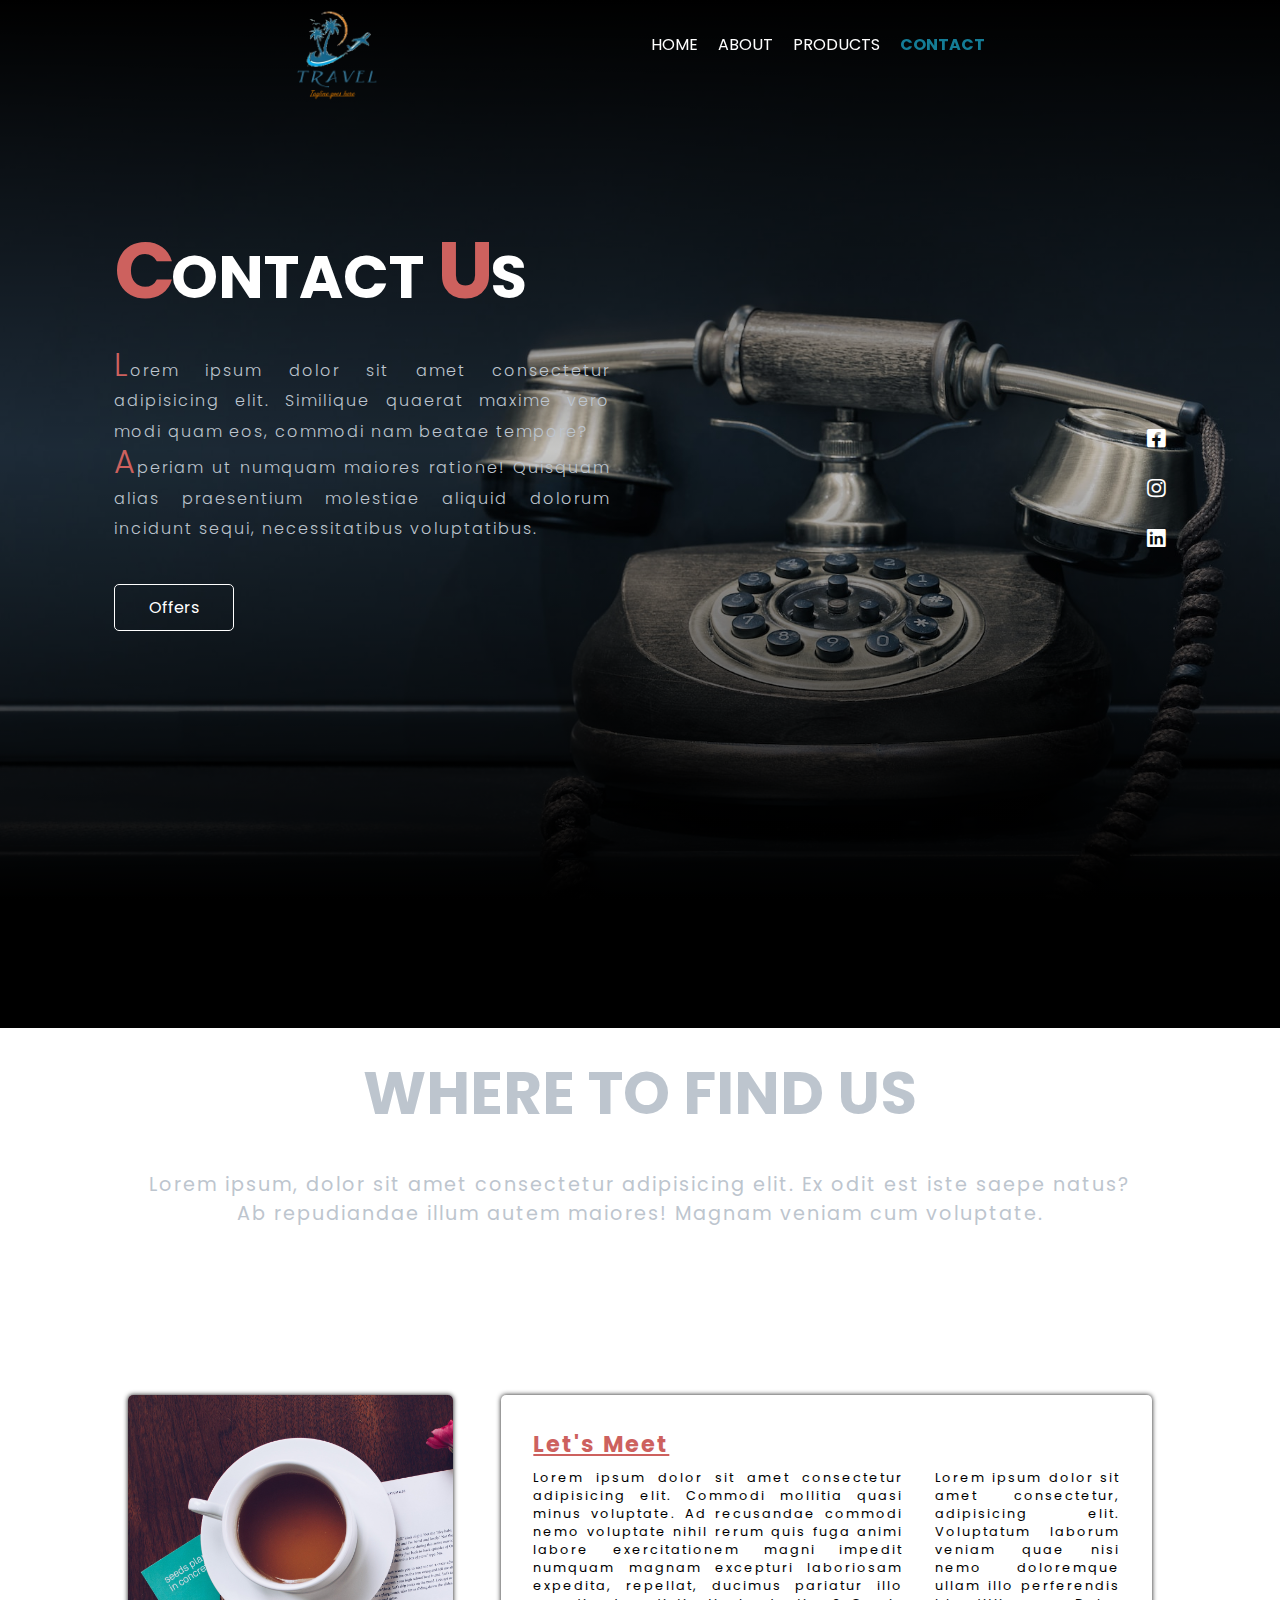
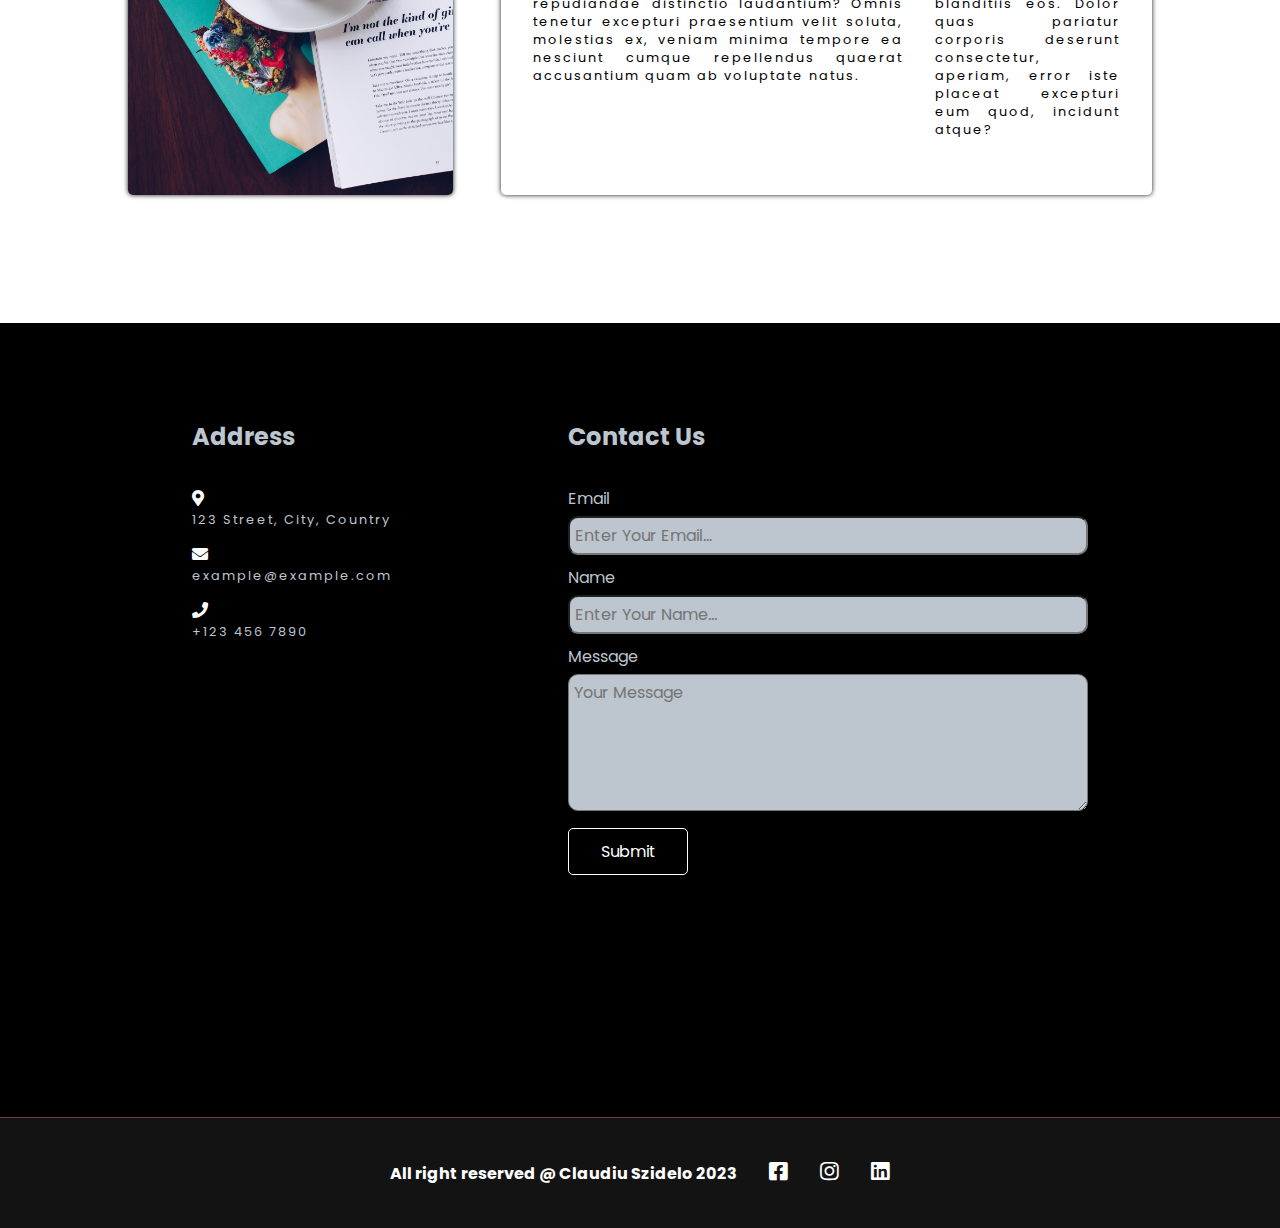
<file: pages/contact.html>
<!DOCTYPE html>
<html lang="en">

<head>
    <meta charset="UTF-8">
    <meta http-equiv="X-UA-Compatible" content="IE=edge">
    <meta name="viewport" content="width=device-width, initial-scale=1.0">
    <link rel="preconnect" href="https://fonts.googleapis.com">
    <link rel="preconnect" href="https://fonts.gstatic.com" crossorigin>
    <link href="https://fonts.googleapis.com/css2?family=Poppins:wght@200;300;400;500;600;700&display=swap"
        rel="stylesheet">

    <link rel="stylesheet" href="https://cdnjs.cloudflare.com/ajax/libs/font-awesome/5.15.3/css/all.min.css">
    <link rel="stylesheet" href="../style.css">
    <title>Travel Agency Landing Page</title>
</head>

<body>
    <div class="container">

        <!------  HEADER  ----->

        <header id="home">
            <nav>
                <a href="./index.html">
                    <img id="logo"
                        src="../assets/Travel logotravel agency logotravel  tour - Made with PosterMyWall.png" alt="">
                </a>

                <ul id="nav-links">
                    <li><a id="close" href="#"><i class="fas fa-times" onclick="hideBar()"></i></a></li>
                    <li><a href="../index.html">HOME</a></li>
                    <li><a href="about.html">ABOUT</a></li>
                    <li><a href="products.html">PRODUCTS</a></li>
                    <li><a class="active-link" href="contact.html">CONTACT</a></li>
                </ul>
                <a id="burger" href="#"><i class="fas fa-bars" onclick="showBar()"></i></a>
            </nav>
            <div class="hero-image contact-bg">
                <div class="hero-text mx-width m-auto">
                    <div class="left">
                        <h1><span class="accent-text" >C</span>ONTACT <span class="accent-text" >u</span>S</h1>
                        <p><span class="accent-text sm">L</span>orem ipsum dolor sit amet consectetur adipisicing elit. Similique quaerat maxime vero modi
                            quam eos, commodi nam beatae tempore? </br> <span class="accent-text sm">A</span>periam ut numquam maiores ratione! Quisquam
                            alias
                            praesentium molestiae aliquid dolorum incidunt sequi, necessitatibus voluptatibus.</p>
                        <div class="cta">
                            <button class="btn-primary">Offers</button>
                        </div>
                    </div>
                    <div class="right">
                        <div class="socials">
                            <a href="#"><i class="fab fa-facebook-square fa-lg"></i></a>
                            <a href="#"><i class="fab fa-instagram fa-lg"></i></a>
                            <a href="#"><i class="fab fa-linkedin fa-lg"></i></a>
                        </div>
                    </div>

                </div>
            </div>
        </header>



        <!------  ACCOMODATIONS SECTION  ----->

        <div class="hotels-section about-secund">
            <div class="section-title mx-width m-auto">
                <h1>WHERE TO FIND US</h1>
                <p>Lorem ipsum, dolor sit amet consectetur adipisicing elit. Ex odit est iste saepe natus? Ab
                    repudiandae illum autem maiores! Magnam veniam cum voluptate.</p>
            </div>

            <div class="row-two mx-width m-auto">
                <div class="col-left left-about">
                    <iframe
                        src="https://www.google.com/maps/embed?pb=!1m18!1m12!1m3!1d8649.718352579079!2d24.552825300854607!3d46.54307415719044!2m3!1f0!2f0!3f0!3m2!1i1024!2i768!4f13.1!3m3!1m2!1s0x474bb636bb18d389%3A0xca96dce8ca8923b0!2sHotel%20Continental%20Forum!5e0!3m2!1sro!2sro!4v1686909268608!5m2!1sro!2sro"
                        width="100%" height="100%" style="border:0;" allowfullscreen="" loading="lazy"
                        referrerpolicy="no-referrer-when-downgrade"></iframe>
                </div>
                <div class="col-right right-about">
                    <h2>Let's Meet</h2>
                    <div class="goals padding-sm">
                        <p>Lorem ipsum dolor sit amet consectetur adipisicing elit. Commodi mollitia quasi minus
                            voluptate. Ad recusandae commodi nemo voluptate nihil rerum quis fuga animi labore
                            exercitationem magni impedit numquam magnam excepturi laboriosam expedita, repellat, ducimus
                            pariatur illo repudiandae distinctio laudantium? Omnis tenetur excepturi praesentium velit
                            soluta, molestias ex, veniam minima tempore ea nesciunt cumque repellendus quaerat
                            accusantium quam ab voluptate natus.</p>
                        <p>Lorem ipsum dolor sit amet consectetur, adipisicing elit. Voluptatum laborum veniam quae nisi
                            nemo doloremque ullam illo perferendis blanditiis eos. Dolor quas pariatur corporis deserunt
                            consectetur, aperiam, error iste placeat excepturi eum quod, incidunt atque?</p>
                    </div>
                </div>
            </div>
        </div>

        <!------  CARD SECTION  ----->



        <!------  CONTACT SECTION  ----->

        <div id="contact">

            <div class="row-two mx-width m-auto">
                <div class="col-left-contact">
                    <h2>Address</h2>
                    <div class="address">
                        <div class="address-item">
                            <i class="fas fa-map-marker-alt"></i>
                            <p>123 Street, City, Country</p>
                        </div>
                        <div class="address-item">
                            <i class="fas fa-envelope"></i>
                            <p>example@example.com</p>
                        </div>
                        <div class="address-item">
                            <i class="fas fa-phone"></i>
                            <p>+123 456 7890</p>
                        </div>
                    </div>
                </div>
                <div class="col-right-contact">
                    <form action="">
                        <h2>Contact Us</h2>
                        <div class="input-div">
                            <label for="email">Email</label>
                            <input type="email" placeholder="Enter Your Email...">
                        </div>
                        <div class="input-div">
                            <label for="name">Name</label>
                            <input type="email" placeholder="Enter Your Name...">
                        </div>
                        <div class="input-div">
                            <label for="message">Message</label>
                            <textarea name="" id="text" cols="20" rows="5" placeholder="Your Message"></textarea>
                        </div>
                        <div class="button-div">
                            <button type="submit" class="btn-primary">Submit</button>
                        </div>
                    </form>
                </div>
            </div>


        </div>
        <footer>
            <h3>All right reserved @ Claudiu Szidelo 2023</h3>
            <div class="socials footer-socials">
                <a href="#"><i class="fab fa-facebook-square fa-lg"></i></a>
                <a href="#"><i class="fab fa-instagram fa-lg"></i></a>
                <a href="#"><i class="fab fa-linkedin fa-lg"></i></a>
            </div>
        </footer>
    </div>

    <script>
        const bar = document.querySelector('#nav-links');

        function showBar() {
            bar.style = 'transform: translatex(0%)'
        };

        function hideBar() {
            bar.style = 'transform: translatex(100%)'
        };
    </script>
</body>

</html>
</file>
<file: style.css>
* {
  box-sizing: border-box;
  margin: 0;
  padding: 0;
  text-decoration: none;
  font-family: "Poppins", sans-serif;
  font-size: 16px;
}

html {
  scroll-behavior: smooth;
}

body {
  background: var(--color-black);
}

body::-webkit-scrollbar {
  width: 0; /* Chrome, Safari, and Opera */
}

:root {
  --color-white: #fff;
  --color-black: #000;
  --color-bg: #131313;
  --color-light-blue-hover: rgb(20, 124, 150);
  --color-accent: #cd615e;
  --color-accent-opacity: rgba(205, 97, 94, 0.5);
  --color-text-light: #bdc5ce;

  --transition: all 0.4s ease;
  --max-width: 1440px;
}

/************** HEADER ******************/

#logo {
  width: auto;
  height: 150px;
  padding: 5px;
  margin: 40px 0 0 50px;
  position: relative;
}

#close {
  display: none;
}

#burger {
  display: none;
}

#nav-links {
  transform: translateX(0);
}

.mx-width {
  max-width: var(--max-width);
}

.m-auto {
  margin: 0 auto;
}

nav {
  display: flex;
  justify-content: space-evenly;
  align-items: center;
  height: 90px;
  background-color: transparent;
  position: fixed;
  width: 100%;
  z-index: 10;
}

.active-link {
  color: var(--color-light-blue-hover);
  font-weight: 700;
}

nav ul li a {
  list-style: none;
  color: var(--color-white);
  font-size: 1em;
  transition: var(--transition);
}

nav ul li a::after {
  content: "";
  width: 0%;
  height: 2px;
  background: var(--color-accent);
  display: block;
  margin: auto;
  transition: var(--transition);
}

nav ul li a:hover::after {
  width: 100%;
}

nav ul li a:hover {
  color: var(--color-light-blue-hover);
}

ul {
  display: flex;
  gap: 20px;
  list-style: none;
  margin-right: 5em;
}

.hero-image {
  height: 100vh;
  background: linear-gradient(#000, rgba(0, 0, 0, 0.2), #000),
    url("./assets/philipp-kammerer-6Mxb_mZ_Q8E-unsplash.jpg");
  background-size: cover;
  background-position: center;
  background-repeat: no-repeat;
}

.contact-bg {
  height: 100vh;
  background: linear-gradient(#000, rgba(0, 0, 0, 0.2), #000),
    url("./assets/pawel-czerwinski--0xCCPIbl3M-unsplash.jpg");
  background-size: cover;
  background-position: center;
  background-repeat: no-repeat;
}

.img-hero {
  width: 400px;
  height: auto;
  border-radius: 30px;
  transition: all 0.4s ease;
}

.img-hero:hover {
  width: 450px;
}

.hero-text {
  /* background-color: rgba(0, 0, 0, 0.4); */
  width: 90%;
  margin: auto;
  height: 100vh;
  color: white;
  display: grid;
  grid-template-columns: 1fr 1fr;
  padding: 150px 50px;
  gap: 60px;
}

.left {
  position: relative;
  top: 50%;
  left: 50%;
  transform: translate(-50%, -40%);
}

.accent-text{
  color: var(--color-accent);
  font-family: 600;
  font-size: 80px;
  text-transform: uppercase;
  margin-right: -4px;
}

.sm {
  font-size: 32px;
  margin-right: 0;
}

.left h1 {
  font-size: 60px;
  padding-bottom: 20px;
}

.left p {
  font-size: 1.2em;
  line-height: 1.9em;
  font-size: 16px;
  font-weight: 300;
  color: var(--color-text-light);
  padding-bottom: 40px;
  text-align: justify;
}

.right {
  padding-top: 80px;
  display: flex;
  align-items: center;
  justify-content: end;
}

.socials a i {
  padding: 5px 0;
  margin: 20px 0;
  display: block;
  width: auto;
  height: 30px;
  color: var(--color-white);
  transition: var(--transition);
}

.socials a i:hover {
  scale: 1.5;
  color: var(--color-light-blue-hover);
}

.cta {
  display: flex;
  gap: 20px;
}

.btn-primary {
  padding: 10px;
  background-color: transparent;
  border: 1px solid white;
  color: white;
  border-radius: 5px;
  transition: var(--transition);
  width: 120px;
  cursor: pointer;
}

.btn-primary:hover {
  padding: 10px;
  background-color: white;
  color: black;
}

/* MEDIA QUERIES HERO */

@media (max-width: 800px) {
  #logo {
    margin-left: 0;
  }

  #close {
    display: block;
    z-index: 20;
    color: var(--color-white);
    scale: 1.5;
    transform: translateX(15%);
  }

  #burger {
    display: block;
    color: var(--color-white);
    margin-right: 10%;
    scale: 1.5;
  }

  #nav-links {
    flex-direction: column;
    position: absolute;
    height: 100vh;
    top: 0;
    right: 0;
    margin: 0;
    text-align: left;
    transform: translatex(100%);
    background: var(--color-accent);
    padding: 50px 40px;
    width: 50%;
    transition: var(--transition);
    z-index: 20;
  }

  nav {
    justify-content: space-between;
  }

  nav ul li {
    margin-bottom: 20px;
  }

  .left h1 {
    text-align: center;
    font-size: 32px;
  }

  .left p {
    line-height: 1.6em;
    font-size: 12px;
  }

  .hero-text {
    grid-template-columns: 1fr;
    padding: 50px 10px;
  }

  .right {
    display: none;
  }

  .cta {
    justify-content: center;
  }
}

/**************** STYLING PRODUCTS *****************/

.card-section {
  background-color: rgb(0, 0, 0);
  padding: 50px;
  margin: 0 auto;
}

.row {
  display: flex;
  justify-content: space-around;
  margin-bottom: 4em;
}

.leyer h2 {
  text-align: center;
  color: var(--color-white);
}

.card-text {
  padding: 5px;
  color: var(--color-text-light);
}

.card-text h2 {
  padding-bottom: 32px;
  font-size: 1.2em;
}

.card-text p {
  font-size: 0.8em;
}

.card-img {
  width: 310px;
  height: 150px;
  object-fit: cover;
  border-radius: 5px;
}

.card-content {
  background: var(--color-bg);
  width: 350px;
  display: flex;
  flex-direction: column;
  justify-content: center;
  align-items: center;
  gap: 20px;
  border: 1px solid transparent;
  padding: 20px;
  border-radius: 5px;
  transition: all 0.4s ease;
}

.section-title {
  text-align: center;
  padding: 20px;
  margin: 8em auto;
  width: 80%;
}

.section-title h1 {
  color: var(--color-white);
  font-size: 60px;
  padding-bottom: 32px;
}

.section-title p {
  color: var(--color-text-light);
  font-size: 1.2em;
}

.card-content:hover {
  /* scale: 1.05; */
  box-shadow: 0 0 35px 0 var(--color-accent);
  background: transparent;
}
button {
  cursor: pointer;
}

.card-button {
  width: 100%;
}

.card-button button {
  padding: 10px;
  width: 100%;
  background: transparent;
  border-radius: 10px;
  color: var(--color-text-light);
  border-color: transparent;
  transition: var(--transition);
}

.card-button button:hover {
  background-color: var(--color-light-blue-hover);
  border-radius: 5px;
  color: black;
}

/* MEDIA QUESRIES CARDS  */

@media (max-width: 800px) {
  .card-section {
    padding: 50px 0;
  }

  .section-title h1 {
    font-size: 24px;
  }

  .section-title {
    padding: 0;
    margin: 128px auto;
  }

  .row {
    flex-direction: column;
    justify-content: center;
    align-items: center;
    gap: 2em;
  }
}

/* HOTEL STYLING  */

.hotels-section {
  padding: 4em auto 8em;
  background: linear-gradient(
      rgba(0, 0, 0, 0.95),
      rgba(255, 255, 225, 0.2),
      rgba(0, 0, 0, 0.95)
    ),
    url("./assets/yuliya-pankevich-oyxsG2Lh_uA-unsplash.jpg");
  background-size: cover;
  background-repeat: no-repeat;
  /* height: 90vh; */
}

.row-two {
  display: grid;
  grid-template-columns: 1fr 2fr;
  gap: 3em;
  margin: 0 auto;
  width: 80%;
  padding-bottom: 8em;
}

.invert {
  grid-template-columns: 2fr 1fr;
}


.col-left {
  background: linear-gradient(
      rgba(0, 0, 0, 0.95),
      rgba(255, 255, 225, 0.1),
      rgba(0, 0, 0, 0.95)
    ),
    url("./assets/kevin-angelso-TArrnDJuxak-unsplash.jpg");
  background-size: cover;
  background-position: center;
  border-radius: 10px;
  width: 100%;
  height: 400px;
  box-shadow: 0 0 30px 0 var(--color-black);
  opacity: 0.9;
  transition: var(--transition);
}


.flight-bg {
  background: linear-gradient(
      rgba(0, 0, 0, 0.95),
      rgba(255, 255, 225, 0.1),
      rgba(0, 0, 0, 0.95)
    ),
    url("./assets/patrick-rosenkranz-A61uitY412E-unsplash.jpg");
  background-size: cover;
  background-position: center;
}

.col-left:hover {
  opacity: 1;
}

.col-right {
  background: rgba(0, 0, 0, 0.7);
  color: var(--color-white);
  border-radius: 10px;
  box-shadow: 0 0 30px 0 var(--color-black);
  transition: var(--transition);
}

.col-right h2 {
  text-align: left;
  padding: 32px 0 0 32px;
  color: var(--color-accent);
  font-size: 1.4em;
  letter-spacing: 2px;
}
.col-right:hover {
  background: rgba(0, 0, 0, 0.9);
}

.hotel-list {
  display: flex;
  flex-direction: column;
  padding: 16px;
  margin: 1em auto;
}

.hotel-list li {
  display: flex;
  flex-direction: row;
  justify-content: space-between;
  align-items: center;
  padding: 1px 16px;
  transition: var(--transition);
  border-radius: 5px;
  border-bottom: 1px solid var(--color-accent-opacity);
}

.hotel-list li:hover {
  background: var(--color-accent-opacity);
  border-color: transparent;
}

.hotel-list li a,
p {
  color: var(--color-accent);
  letter-spacing: 2px;
  font-size: 0.8em;
}

.hotel-list li span {
  display: none;
}

.hotel-list-item p {
  padding: 0;
}

.btn-secundary {
  font-size: 0.8em;
  padding: 5px;
  border-radius: 5px;
  border: 1px solid var(--color-accent);
  border-bottom: transparent;
  /* border-top: transparent; */
  color: var(--color-accent);
  background: transparent;
  cursor: pointer;
  transition: var(--transition);
}

.btn-secundary:hover {
  border-color: transparent;
  color: var(--color-black);
  font-weight: 600;
  letter-spacing: 2px;
  /* font-size: 0.9em; */
  /* background: var(--color-light-blue-hover); */
}

.hotel-list li div {
  display: flex;
  flex-direction: row;
  align-items: center;
  gap: 2em;
}

.hotel-list-img {
  width: 35px;
  height: 35px;
  background-color: var(--color-text-light);
  border-radius: 5px;
  object-fit: cover;
}

/* MEDIA QUERIES HOTELS  */

@media (max-width: 800px) {
  .row-two {
    grid-template-columns: 1fr;
  }

  .col-right {
    height: auto;
  }

  .hotel-list li a,
  p {
    font-size: 0.6em;
  }

  .hotel-list li p {
    display: none;
  }

  .hotel-list {
    padding: 4px;
  }
}

/* TESTIMONIALS STYLING  */

.row-two-half {
  display: grid;
  grid-template-columns: 1fr 1fr;
  gap: 4em;
  width: 80%;
  margin: 0 auto 8em;
}

.col {
  display: flex;
  flex-direction: column;
  align-items: center;
  justify-content: space-between;
  background-color: var(--color-bg);
  border: 1px solid transparent;
  padding: 2em;
  transition: var(--transition);
}

.col:hover {
  border: 1px solid var(--color-accent);
  background-color: transparent;
  box-shadow: 0 0 25px 0 var(--color-accent);
}

.testimonials-text h2,
p {
  color: var(--color-text-light);
  padding-bottom: 1em;
}

.testimonials-img,
.testimonails-stars i {
  color: var(--color-accent);
  border-color: var(--color-accent);
}

/* MEDIA QUERIES HOTELS  */

@media (max-width: 800px) {
  .row-two-half {
    grid-template-columns: 1fr;
  }
}

#contact {
  background-color: black;
  color: white;
  display: flex;
  justify-content: center;
  align-items: center;
  padding-bottom: 50px;
}

.col-left-contact {
  padding: 4em;
  display: flex;
  flex-direction: column;
  justify-content: flex-start;
}

.col-left-contact h2 {
  margin: 32px 0;
  color: var(--color-text-light);
  font-size: 1.5em;
}

form {
  padding: 4em;
  display: flex;
  flex-direction: column;
  justify-content: flex-start;
}

form h2 {
  margin: 32px 0;
  color: var(--color-text-light);
  font-size: 1.5em;
}

label {
  color: var(--color-text-light);
}

.input-div input,
textarea {
  width: 100%;
  margin: 5px auto 10px;
  border-radius: 10px;
  padding: 5px;
  background: var(--color-text-light);
}

footer {
  background-color: var(--color-bg);
  border-top: 1px solid var(--color-accent-opacity);
  color: white;
  text-align: center;
  /* height: 50px; */
  padding: 20px;
  font-size: 0.8em;
  display: flex;
  flex-direction: row;
  align-items: center;
  justify-content: center;
}

.footer-socials {
  display: flex;
  flex-direction: row;
  gap: 2em;
  margin-left: 2em;
}

@media (max-width: 800px) {
  footer {
    flex-direction: column;
  }

  form {
    padding: 0;
  }

  .col-left-contact {
    padding: 0;
  }

  .footer-socials {
    margin-left: 0;
  }
}

/* ABOUT PAGE STYLING  */

.hero-other {
  height: 100vh;
  background: linear-gradient(#000, rgba(0, 0, 0, 0.2), #000),
    url("./assets/kaleb-tapp-J59wWPn09BE-unsplash.jpg");
  background-size: cover;
  background-position: center;
  background-repeat: no-repeat;
  text-align: center;
}

.hero-other p {
  text-align: center;
}

.hero-other .hero-text {
  padding-top: 22em;
  display: flex;
  justify-content: center;
  align-items: center;
  height: auto;
}

.hero-other .hero-text .cta {
  display: flex;
  justify-content: center;
  align-items: center;
}

/* ABOUT SECUND DIV  */

.about-secund {
  padding: 4em auto 8em;
  /* background: linear-gradient(rgba(0,0,0,0.95), rgba(255,255,225,0.2), rgba(0,0,0,0.95) 45%), url('./assets/ian-schneider-TamMbr4okv4-unsplash.jpg') ; */
  background-size: cover;
  background: var(--color-white);
  background-repeat: no-repeat;
}

.about-secund > .section-title h1 {
  color: var(--color-text-light);
}

.contemt-left {
  display: grid;
  grid-template-columns: 2fr 1fr;
  gap: 3em;
  margin: 0 auto;
  width: 80%;
  padding-bottom: 8em;
}

.left-about {
  background: url("./assets/magazine.jpg");
  background-size: cover;
  box-shadow: 0 0 5px 0 var(--color-bg);
  border: 0 solid var(--color-black);
  border-radius: 5px;
  opacity: 1;
  transition: var(--transition);
}

.story-bg {
  background: url('./assets/story.jpg');
  background-size: cover;
  background-position: center;
  box-shadow: 0 0 5px 0 var(--color-bg);
  border: 0 solid var(--color-black);
  border-radius: 5px;
  opacity: 1;
  transition: var(--transition);
}
.story-bg:hover {
  background-position-y: -2px;
}

.left-about:hover {
  background-position-y: 25%;
}

.right-about {
  background: var(--color-white);
  box-shadow: 0 0 5px 0 var(--color-bg);
  border: 0 solid var(--color-black);
  border-radius: 5px;
}

.right-about h2 {
  color: var(--color-accent);
  text-decoration: underline;
}

.right-about:hover {
  background: var(--color-white);
}

.goals {
  display: grid;
  grid-template-columns: 2fr 1fr;
  padding: 2em;
  gap: 2em;
}

.padding-sm {
  padding: 0.5em 2em;
}

.goals p {
  color: var(--color-black);
  text-align: justify;
}

.black-div {
  background: var(--color-black);
}

@media (max-width: 800px) {
  .goals {
    display: grid;
    grid-template-columns: 1fr;
  }

  .contemt-left {
    grid-template-columns: 1fr;
  }
}

/* PRODUCTS STYLING */

.products-bg {
  height: 100vh;
  background: linear-gradient(#000, rgba(0, 0, 0, 0.6), #000),
    url("https://images.squarespace-cdn.com/content/v1/5c8695c729f2cc015fa017ee/1554392799253-QYEX5MRNSQE4JWWVOHH6/Africa.jpg");
  background-size: cover;
  background-position: center;
  background-repeat: no-repeat;
  text-align: center;
}
</file>
